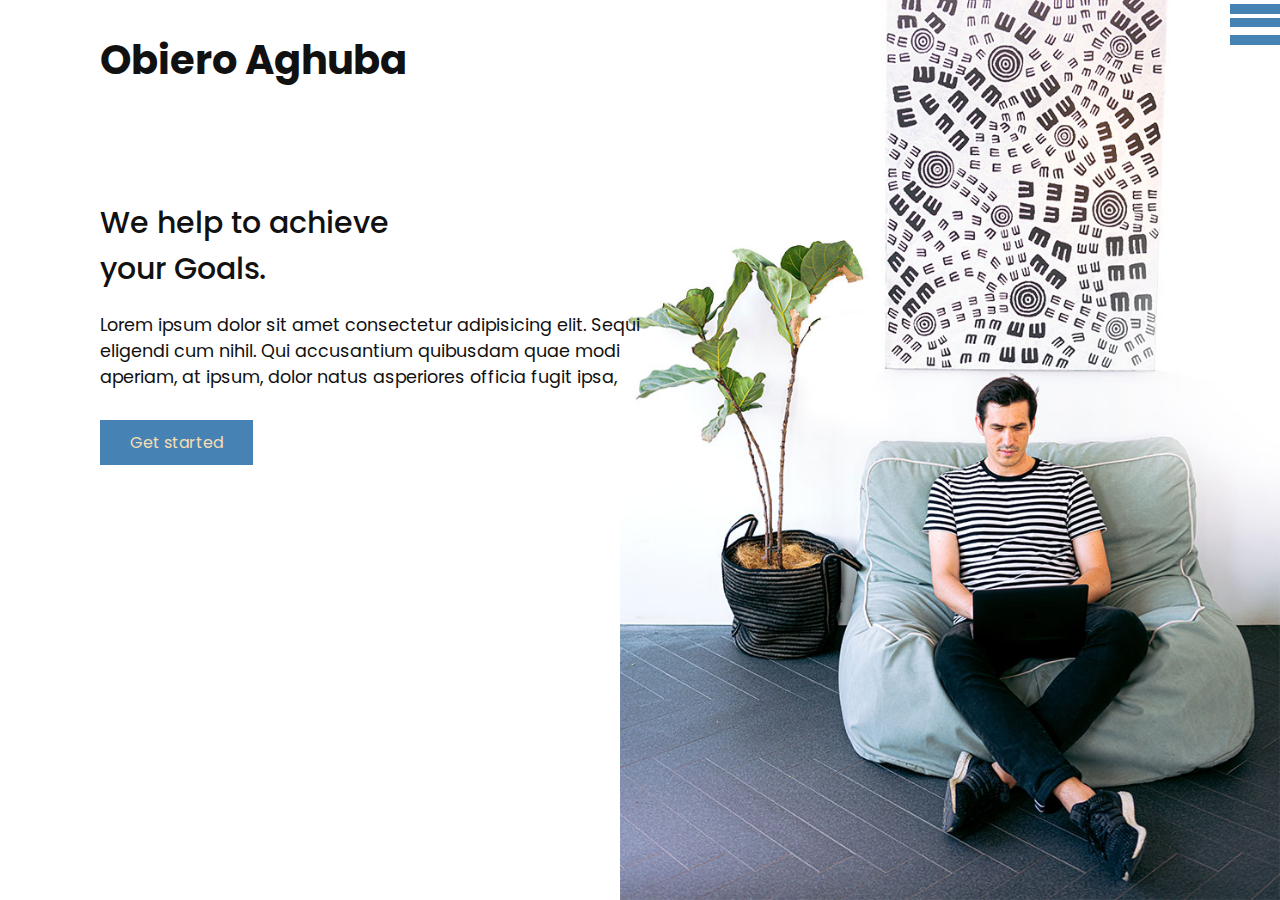
<file: index.html>
<!DOCTYPE html>
<html lang="en">
<head>
    <meta charset="UTF-8">
    <meta http-equiv="X-UA-Compatible" content="IE=edge">
    <meta name="viewport" content="width=device-width, initial-scale=1.0">
    <title>Potfolio</title>
    <link rel="stylesheet" href="./public/css/style.css">
</head>
<body>
    <header>
        <div class="logo">Obiero Aghuba</div>
        <div class="toggle"></div>
        <div class="navigation">
            <ul>
                <li><a href="index.html">Home</a></li>
                <li><a href="./public/pages/services.html">Services</a></li>
                <li><a href="./public/pages/work.html">Work</a></li>
                <li><a href="./public/pages/contact.html">Contact</a></li>
            </ul>
            <div class="social-bar">
                <ul>
                    <li> 
                        <a href="htttp://facebook.com"></a>
                        <img src="./public/images/facebook.png" target="_blank" alt="">
                    </li>
                    <li> 
                        <a href="htttp://instagram.com"></a>
                        <img src="./public/images/instagram.png" target="_blank" alt="">
                    </li>
                    <li> 
                        <a href="htttp://twitter.com"></a>
                        <img src="./public/images/twitter.png" target="_blank" alt="">
                    </li>
                </ul>
                <a href="mailto:you@email.com" class="email-icon"><img src="./public/images/email.png" alt=""></a>
            </div>
        </div>
    </header>
        
    <section class="home">
        <img src="./public/images/home-img.jpg" class="home-img" alt="">
        <div class="home-content">
            <h1>We help to achieve<br> your Goals. </h1>
            <p>
                Lorem ipsum dolor sit amet consectetur adipisicing elit. 
                Sequi eligendi cum nihil. Qui accusantium quibusdam quae modi aperiam, at ipsum, dolor natus asperiores officia fugit ipsa, 
            </p>
            <a href="./public/pages/contact.html" class="btn">Get started</a>
        </div>
    </section>

    <script src="./public/js/script.js"></script>
</body>
</html>
</file>
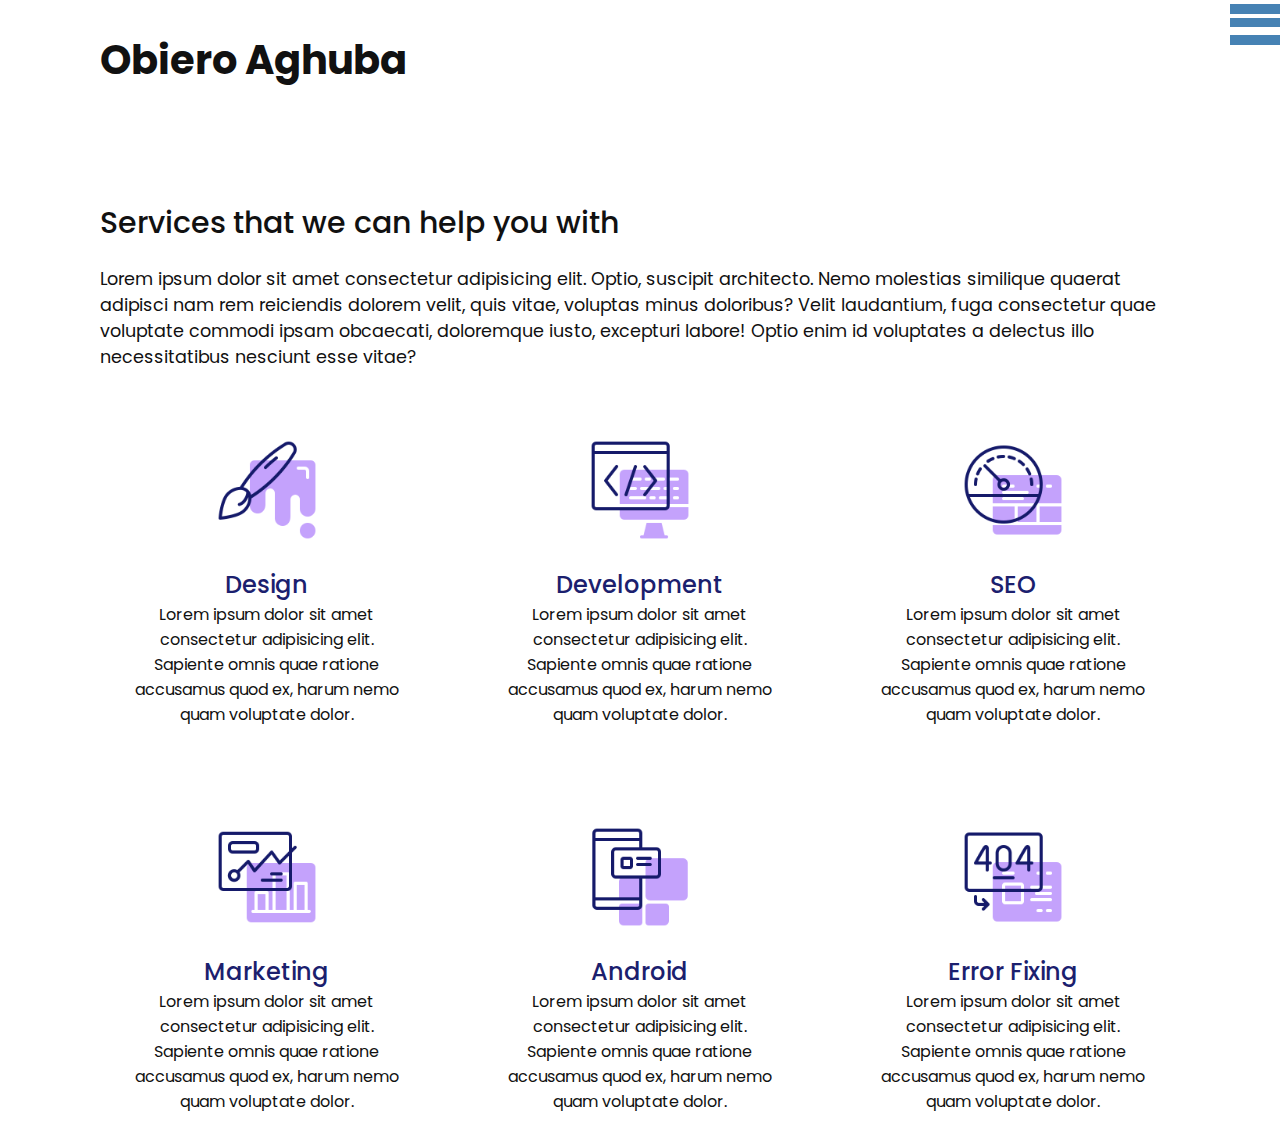
<file: public/pages/services.html>
<!DOCTYPE html>
<html lang="en">
<head>
    <meta charset="UTF-8">
    <meta http-equiv="X-UA-Compatible" content="IE=edge">
    <meta name="viewport" content="width=device-width, initial-scale=1.0">
    <title>Potfolio</title>
    <link rel="stylesheet" href="../css/style.css">
</head>
<body>
    <header>
        <div class="logo">Obiero Aghuba</div>
        <div class="toggle"></div>
        <div class="navigation">
            <ul>
                <li><a href="/index.html">Home</a></li>
                <li><a href="services.html">Services</a></li>
                <li><a href="./work.html">Work</a></li>
                <li><a href=".contact.html">Contact</a></li>
            </ul>
            <div class="social-bar">
                <ul>
                    <li> 
                        <a href="htttp://facebook.com"></a>
                        <img src="../images/facebook.png" target="_blank" alt="">
                    </li>
                    <li> 
                        <a href="htttp://instagram.com"></a>
                        <img src="../images/instagram.png" target="_blank" alt="">
                    </li>
                    <li> 
                        <a href="htttp://twitter.com"></a>
                        <img src="../images/twitter.png" target="_blank" alt="">
                    </li>
                </ul>
                <a href="mailto:you@email.com" class="email-icon"><img src="../images/email.png" alt=""></a>
            </div>
        </div>
    </header>
        
    <section>
        <div class="title">
            <h1>Services that we can help you with</h1>
            <p>
                Lorem ipsum dolor sit amet consectetur adipisicing elit. 
                Optio, suscipit architecto. Nemo molestias similique quaerat 
                adipisci nam rem reiciendis dolorem velit, quis vitae, 
                voluptas minus doloribus? Velit laudantium, 
                fuga consectetur quae voluptate commodi ipsam obcaecati, 
                doloremque iusto, excepturi labore! Optio enim 
                id voluptates a delectus illo necessitatibus nesciunt esse vitae?
            </p>
        </div>
        <div class="services">
            <div class="service">
                <div class="icon">
                    <img src="../images/001.png" alt="">
                </div>
                <h2>Design</h2>
                Lorem ipsum dolor sit amet consectetur adipisicing elit. 
                Sapiente omnis 
                quae ratione accusamus quod ex, harum nemo quam voluptate dolor.
            </div>

            <div class="service">
                <div class="icon">
                    <img src="../images/002.png" alt="">
                </div>
                <h2>Development</h2>
                Lorem ipsum dolor sit amet consectetur adipisicing elit. 
                Sapiente omnis 
                quae ratione accusamus quod ex, harum nemo quam voluptate dolor.
            </div>

            <div class="service">
                <div class="icon">
                    <img src="../images/003.png" alt="">
                </div>
                <h2>SEO</h2>
                Lorem ipsum dolor sit amet consectetur adipisicing elit. 
                Sapiente omnis 
                quae ratione accusamus quod ex, harum nemo quam voluptate dolor.
            </div>

            <div class="service">
                <div class="icon">
                    <img src="../images/004.png" alt="">
                </div>
                <h2>Marketing</h2>
                Lorem ipsum dolor sit amet consectetur adipisicing elit. 
                Sapiente omnis 
                quae ratione accusamus quod ex, harum nemo quam voluptate dolor.
            </div>

            <div class="service">
                <div class="icon">
                    <img src="../images/005.png" alt="">
                </div>
                <h2>Android</h2>
                Lorem ipsum dolor sit amet consectetur adipisicing elit. 
                Sapiente omnis 
                quae ratione accusamus quod ex, harum nemo quam voluptate dolor.
            </div>

            <div class="service">
                <div class="icon">
                    <img src="../images/006.png" alt="">
                </div>
                <h2>Error Fixing</h2>
                Lorem ipsum dolor sit amet consectetur adipisicing elit. 
                Sapiente omnis 
                quae ratione accusamus quod ex, harum nemo quam voluptate dolor.
            </div>

        </div>
    </section>

    <script src="../js/script.js"></script>
</body>
</html>
</file>
<file: public/css/style.css>
@import url('https://fonts.googleapis.com/css2?family=Poppins:wght@200;300;400;500;600;700;800;900&display=swap');

:root{
    --primary-color : steelblue;
}

/* Base-Styles  */
* {
    box-sizing: border-box;
    padding: 0;
    margin: 0;
}

html, body {
    font-family: 'Poppins', sans-serif;
    color: #111;
}
h1 {
    margin-top: 100px;
    font-size: 30px;
    font-weight: 500;
}

p {
    margin: 20px 0 10px ;
    font-size: 1.1rem;
}

/* section  */
section {
    align-items: center;
    /* display: flex; */
    flex-direction: column;
    height: 100vh;
    padding: 100px;
}

section .home {
    flex-direction: row;
    margin: 0;
}

/* button  */
.btn {
    background: var(--primary-color);
    border: 0;
    color: wheat;
    cursor: pointer;
    display: inline-block;
    margin: 20px 0;
    padding: 10px 30px;
    text-decoration: none;
}
.btn:hover {
    transform: scale(0.98);
}
/* logo  */
.logo {
    position: absolute;
    top: 30px;
    left: 100px;
    font-size: 2.5rem;
    font-weight: 700;
    z-index: 20;
}

/* togggle  */
.toggle {
    background-position: center;
    background-repeat: no-repeat;
    background-size: 30px;
    background: var(--primary-color) url(../images/menu.png);
    cursor: pointer;
    height: 45px;
    position: fixed;
    right: 0;
    top: 0;
    width: 50px;
    z-index: 20;
}
.toggle.active {
    background: var(--primary-color) url(../images/close.png);
    background-size: 25px;
    background-repeat: no-repeat;
    background-position: center;
}

.toggle:hover{
    transform: scale(0.98);
}

/* navigation  */
.navigation {
    align-items: center;
    background: white;
    display: flex;
    height: 100%;
    justify-content: center;
    left:100%;
    position: fixed;
    top: 0;
    width: 100%;
    z-index: 15;
}

.navigation ul {
    position: relative;
}
.navigation.active {
    left: 0;
}

.navigation ul li {
    position: relative;
    list-style: none;
    text-align: center;
}
.navigation ul li a {
    font-size: 2.2rem;
    color: #111;
    text-decoration: none;
    font-weight: 300;
}
.navigation ul li a:hover{
    color: var(--primary-color);
}

.navigation .social-bar {
    align-items: center;
    display: flex;
    height: 100%;
    justify-content: center;
    left: 0; 
    position: absolute;
    top: 0;
    width: 60px;
}

.navigation .social-bar a{
    display: inline-block;
    transform: scale(0.5);
}

.navigation .email-icon {
    position: absolute;
    bottom: 20px;
    transform: scale(0.5);
}

/* home-Page*/
.home-img {
    position: absolute;
    bottom: 0;
    right: 0;
    height: 110%;
}
.home-content {
    position: relative;
    z-index: 10;
    max-width: 600px;
}

/* SERVICES PAGE  */
.services {
    margin-top: 40px;
    display: grid;
    grid-template-columns: repeat(3, 1fr);
    gap: 40px;
    text-align: center;
}
.services .service {
    padding: 30px;
}

.services  .service:hover {
    box-shadow: 0 10px 30px rgba(0,0,0, 0.1);
}

.services .service h2 {
    font-size: 24px;
    font-weight: 500;
    margin-top: 20px;
    color: #1b206e;
}
.services .service .icon img {
    max-width: 100px;

}

/* WORK PAGE  */

.portfolio {
    display: flex;
    flex-wrap: wrap;
    justify-content: center;
    margin-top: 20px;
}

.portfolio .item {
    width: 300px;
    height: 300px;
    position: relative;
    margin:5px ;
}

.portfolio .item img {
    width: 100%;
    height: 100%;
}

.portfolio .item .action {
    position: absolute;
    top: 0;
    left: 0;
    height: 100%;
    width: 100%;
    background: rgba(0,0,0, 0.8);
    display: flex;
    justify-content: center;
    align-items: center;
    opacity: 0;
    transition: 0.5s ease-in-out;
}

.portfolio .item .action a {
    display: inline-block;
    color: white;
    text-decoration: none;
    border: 1px solid white;
    padding: 5px 15px;
}

.portfolio .item .action:hover {
    opacity: 1;
}

/* CONTACT  */
.contact {
    position: relative;
    width: 100%;
    margin-top: 50px;
    display: flex;
    justify-content: space-between;
    align-items: flex-start;
}

.contact-form {
    position: relative;
    background: #f9f9f9;
    width: calc(100% - 400px);
    padding:  60px 40px 20px;
}

.contact-form form {
    width: 100%;
}

.contact-form .row {
    width: 100%;
    display: flex;
}
.contact-form .input50 {
    width: 50%;
    margin: 0 10px;
}
.contact-form .input100 {
    width: 100%;
    margin: 0 10px;
}
.contact-form .row input, .contact-form .row textarea {
    position: relative;
    border: 1px solid rgba(0,0,0, 0.2);
    color: #111;
    background: transparent;
    width: 100%;
    padding: 10px;
    outline: none;
    font-size: 16px;
    font-weight: 300;
    margin: 10px 0;
    resize: none;
}
.contact-form .row textarea {
    height: 150px;
}
.contact-form .row input[type='submit'] {
    background: var(--primary-color);
    color: white;
    margin: 0;
    text-transform: uppercase;
    letter-spacing: 2px;
    font-weight: 300;
    border: 0;
    cursor: pointer;
}

.contact-info {
    width: 350px;
    background: #f9f9f9;
    padding: 60px 40px 20px;
}

.contact-info .info-box {
    display: flex;
    align-items: flex-start;
    margin-bottom: 40px;
}

.contact-info .info-box .contact-icon {
    width: 20px;
    margin-right: 40px;
}

.contact-info .info-box .details h4{
    color: var(--primary-color);
}

.contact-info .info-box .details a,
.contact-info .info-box .details  p {
    color: #111;
}


@media(max-width: 1068px) {
    .home-img {
        display: none;
    }
    .logo {
        top: 10px;
        left: 40px;
        font-size: 1.5rem;
    }

    section {
        padding: 100px 40px;
    }

    .navigation ul li a{
        font-size: 2rem;
    }

    .services {
        grid-template-columns: repeat(2, 1fr);
        
    }
    .contact {
        flex-direction: column;
    }
    .contact-form {
        width:100%;
        padding: 30px 30px 20px;
    }

    .contact-form .row {
        flex-direction: column;
    }
    .contact-form .row .input50,
    .contact-form .row .input100 {
        width: 100%;
        margin: 0;
    }
    .contact-info {
        width: 100%;
        margin-top: 20px;
        padding: 30px 30px 20px;
    }

}

@media(max-width: 768px) {
    .services {
        grid-template-columns: 1fr;
    }
    .services  .service {
        box-shadow: 0 10px 30px rgba(0,0,0, 0.1);
    }
}
</file>
